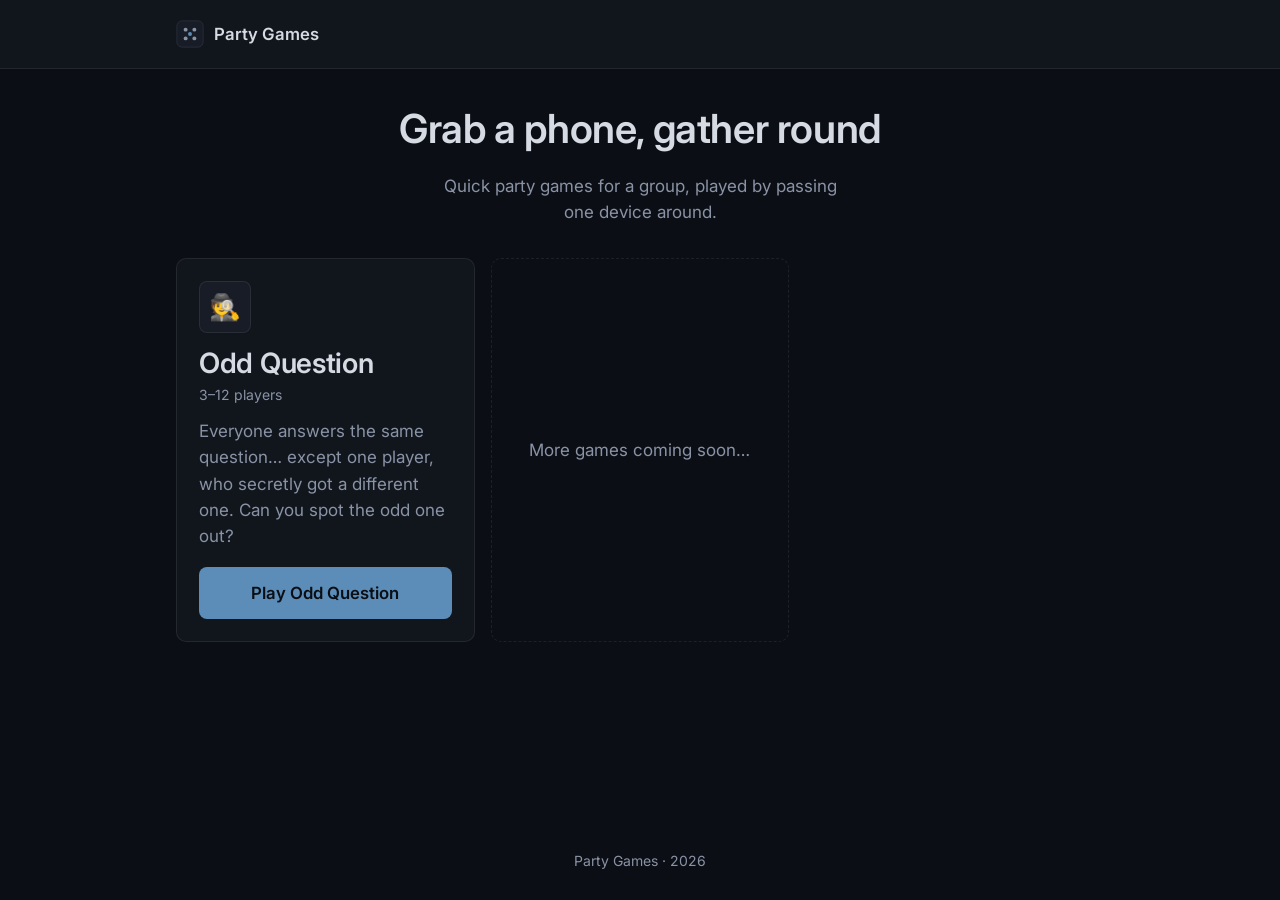
<file: index.html>
<!doctype html>
<html lang="en">
<head>
  <meta charset="utf-8">
  <meta name="viewport" content="width=device-width, initial-scale=1">
  <title>Party Games</title>
  <meta name="description" content="A collection of pass-the-phone party games you can play on one device.">
  <link rel="icon" href="assets/images/logo.svg" type="image/svg+xml">
  <link rel="preconnect" href="https://fonts.googleapis.com">
  <link rel="preconnect" href="https://fonts.gstatic.com" crossorigin>
  <link rel="stylesheet" href="https://fonts.googleapis.com/css2?family=Inter:wght@400;500;600&display=swap">
  <link rel="stylesheet" href="assets/css/main.css">
  <link rel="stylesheet" href="assets/css/home.css">
</head>
<body>
  <header class="site-header">
    <div class="container">
      <a class="brand" href="index.html">
        <img src="assets/images/logo.svg" alt="" width="40" height="40">
        Party Games
      </a>
    </div>
  </header>

  <main>
    <div class="container">
      <section class="hero">
        <h1>Grab a phone, gather round</h1>
        <p>Quick party games for a group, played by passing one device around.</p>
      </section>

      <ul class="game-grid" id="game-grid" aria-label="Games"></ul>
      <noscript><p>These games need JavaScript turned on.</p></noscript>
    </div>
  </main>

  <footer class="site-footer">
    <div class="container">Party Games &middot; <span data-year></span></div>
  </footer>

  <script src="assets/js/games.js"></script>
  <script src="assets/js/main.js"></script>
</body>
</html>
</file>
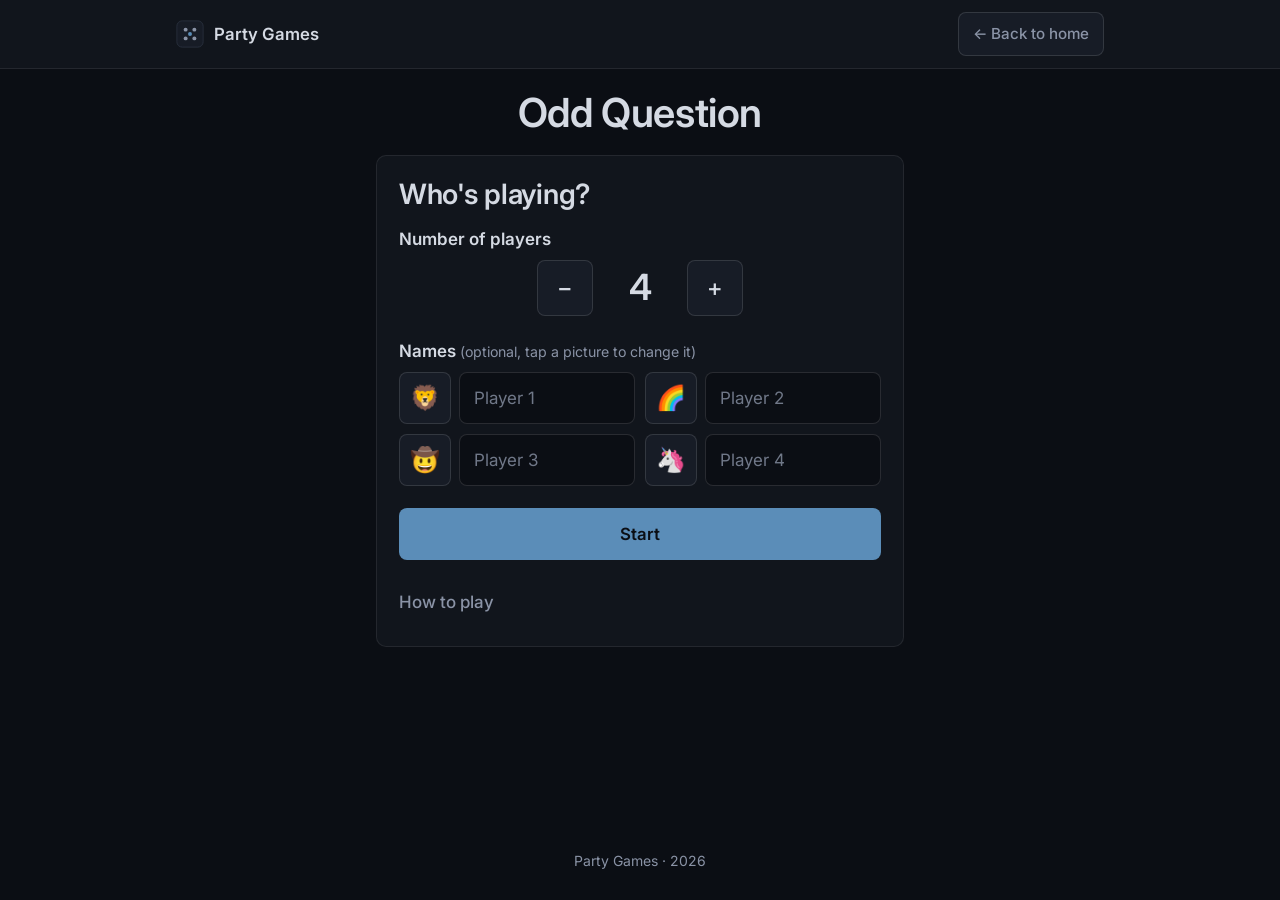
<file: games/odd-question/index.html>
<!doctype html>
<html lang="en">
<head>
  <meta charset="utf-8">
  <meta name="viewport" content="width=device-width, initial-scale=1, interactive-widget=resizes-content">
  <title>Odd Question · Party Games</title>
  <meta name="description" content="Everyone gets the same question except one. Find the odd one out.">
  <link rel="icon" href="../../assets/images/logo.svg" type="image/svg+xml">
  <link rel="preconnect" href="https://fonts.googleapis.com">
  <link rel="preconnect" href="https://fonts.gstatic.com" crossorigin>
  <link rel="stylesheet" href="https://fonts.googleapis.com/css2?family=Inter:wght@400;500;600&display=swap">
  <link rel="stylesheet" href="../../assets/css/main.css">
  <link rel="stylesheet" href="odd-question.css">
</head>
<body>
  <header class="site-header">
    <div class="container">
      <a class="brand" href="../../index.html" aria-label="Party Games home">
        <img src="../../assets/images/logo.svg" alt="" width="40" height="40">
        <span class="brand-text-optional">Party Games</span>
      </a>
      <a class="back-link" href="../../index.html">&larr; Back to home</a>
    </div>
  </header>

  <main>
    <div class="container narrow">
      <h1 class="game-title">Odd Question</h1>

      <!-- 1. Setup -->
      <section class="screen card" id="screen-setup" aria-labelledby="setup-heading">
        <h2 id="setup-heading">Who's playing?</h2>

        <div class="field">
          <span class="label" id="count-label">Number of players</span>
          <div class="stepper" role="group" aria-labelledby="count-label">
            <button type="button" class="btn btn-secondary stepper-btn" id="count-minus" aria-label="Fewer players">&minus;</button>
            <output id="count-value" aria-live="polite">4</output>
            <button type="button" class="btn btn-secondary stepper-btn" id="count-plus" aria-label="More players">+</button>
          </div>
        </div>

        <div class="field">
          <span class="label">Names <small>(optional, tap a picture to change it)</small></span>
          <ol class="name-list" id="name-list"></ol>
        </div>

        <button type="button" class="btn btn-block" id="start-btn">Start</button>

        <details class="how-to">
          <summary>How to play</summary>
          <ol>
            <li>Pass the phone around in any order. Tap your name to secretly read your question.</li>
            <li>One player got a slightly different question. They don't know it!</li>
            <li>Type your answer in secret. Then everyone's answers are shown together, along with the real question.</li>
            <li>Vote out loud on whose answer didn't fit, then reveal the odd one out.</li>
          </ol>
        </details>
      </section>

      <!-- 2a. Pick a player -->
      <section class="screen card center" id="screen-pick" hidden>
        <p class="step" id="pick-step"></p>
        <h2>Who's next?</h2>
        <p class="hint">Grab the phone and tap your name to see your question in private.</p>
        <div class="player-grid" id="pick-grid"></div>
      </section>

      <!-- 2b. Confirm it's the right player -->
      <section class="screen card center" id="screen-pass" hidden>
        <div class="big-emoji" id="pass-avatar" aria-hidden="true"></div>
        <h2>Are you <span class="name-tag" id="pass-name"></span>?</h2>
        <p class="hint">Make sure nobody else can see the screen.</p>
        <div class="actions">
          <button type="button" class="btn btn-block" id="reveal-btn">Show my question</button>
          <button type="button" class="btn btn-secondary btn-block" id="pick-back-btn">Not me, go back</button>
        </div>
      </section>

      <!-- 3. Private question -->
      <section class="screen card center secret" id="screen-question" hidden>
        <p class="step"><span id="question-name"></span>, your question is:</p>
        <p class="question-text" id="question-text"></p>
        <div class="answer-field">
          <label for="answer-input">Your answer</label>
          <input type="text" id="answer-input" maxlength="80" autocomplete="off" enterkeyhint="done">
        </div>
        <button type="button" class="btn btn-block" id="hide-btn">Save answer &amp; hide</button>
        <p class="hint hint-after">Then pass the phone on.</p>
      </section>

      <!-- 4. Question + everyone's answers -->
      <section class="screen card center" id="screen-main" hidden>
        <p class="step">Everyone has answered! The question was:</p>
        <p class="question-text" id="main-question"></p>
        <p>But one of you had a <strong>different</strong> question. Whose answer doesn't fit? Discuss and vote out loud!</p>
        <ul class="answer-list" id="main-answer-list"></ul>
        <button type="button" class="btn btn-block" id="show-odd-btn">Reveal the odd one out</button>
      </section>

      <!-- 5. Reveal -->
      <section class="screen card center" id="screen-reveal" hidden>
        <div class="big-emoji" id="reveal-avatar" aria-hidden="true"></div>
        <h2>The odd one out was <span class="name-tag" id="reveal-odd-name"></span></h2>
        <p class="reveal-answer">They answered: <strong id="reveal-odd-answer"></strong></p>
        <div class="q-compare">
          <div class="q-box q-odd">
            <span class="q-label">Their question</span>
            <p id="reveal-odd-question"></p>
          </div>
          <div class="q-box">
            <span class="q-label">Everyone else</span>
            <p id="reveal-main-question"></p>
          </div>
        </div>
        <p class="hint">Did you guess right?</p>
        <div class="actions">
          <button type="button" class="btn btn-block" id="again-btn">Play again</button>
          <button type="button" class="btn btn-secondary btn-block" id="change-btn">Change players</button>
        </div>
      </section>
    </div>
  </main>

  <footer class="site-footer">
    <div class="container">Party Games &middot; <span data-year></span></div>
  </footer>

  <script src="../../assets/js/main.js"></script>
  <script src="questions.js"></script>
  <script src="odd-question.js"></script>
</body>
</html>
</file>
<file: assets/css/main.css>
/* ==========================================================================
   Shared styles: tokens, layout, typography, components
   All colours live here as variables; other stylesheets only reference them.
   ========================================================================== */

:root {
  color-scheme: dark;

  /* Surfaces, darkest to lightest */
  --bg: #0b0e14;
  --surface: #11151c;
  --surface-2: #171c26;
  --surface-3: #1e2430;

  /* Text */
  --text: #d5dae3;
  --text-muted: #8a93a6;

  /* Accent (the only one) */
  --accent: #5b8db8;
  --accent-hover: #6898c1;
  --accent-ink: #0b0e14;
  --accent-soft: rgba(91, 141, 184, 0.14);

  /* Borders */
  --border: rgba(255, 255, 255, 0.08);
  --border-strong: rgba(255, 255, 255, 0.12);

  /* Status (muted) */
  --danger: #c27474;
  --danger-soft: rgba(194, 116, 116, 0.12);
  --danger-border: rgba(194, 116, 116, 0.35);
  --success: #7fa88a;
  --warning: #c4a467;

  --radius: 10px;
  --radius-sm: 8px;
  --gutter: 16px;
  --maxw: 960px;

  --font: "Inter", system-ui, -apple-system, "Segoe UI", Roboto, sans-serif;
}

*,
*::before,
*::after {
  box-sizing: border-box;
}

html {
  -webkit-text-size-adjust: 100%;
}

body {
  margin: 0;
  min-height: 100vh;
  min-height: 100dvh;
  display: flex;
  flex-direction: column;
  font-family: var(--font);
  font-size: 1.0625rem;
  line-height: 1.55;
  color: var(--text);
  background: var(--bg);
  -webkit-font-smoothing: antialiased;
}

h1,
h2,
h3 {
  font-weight: 600;
  line-height: 1.2;
  letter-spacing: -0.01em;
  margin: 0 0 0.5em;
}

h1 { font-size: clamp(1.75rem, 6vw, 2.5rem); }
h2 { font-size: clamp(1.35rem, 4.5vw, 1.75rem); }
h3 { font-size: 1.15rem; }

p { margin: 0 0 1em; }

a { color: var(--accent); }

img { max-width: 100%; height: auto; }

.container {
  width: 100%;
  max-width: var(--maxw);
  margin: 0 auto;
  padding: 0 var(--gutter);
}

.visually-hidden {
  position: absolute !important;
  width: 1px;
  height: 1px;
  overflow: hidden;
  clip: rect(0 0 0 0);
  white-space: nowrap;
}

/* --- Header / footer ---------------------------------------------------- */

.site-header {
  padding: 12px 0;
  margin-bottom: 8px;
  border-bottom: 1px solid var(--border);
  background: var(--surface);
}

.site-header .container {
  display: flex;
  align-items: center;
  justify-content: space-between;
  gap: 12px;
  flex-wrap: wrap;
}

.brand {
  display: inline-flex;
  align-items: center;
  gap: 10px;
  min-height: 44px;
  font-weight: 600;
  font-size: 1.05rem;
  color: var(--text);
  text-decoration: none;
}

.brand img {
  width: 28px;
  height: 28px;
}

/* On narrow screens, game pages show only the logo so the header fits on one line. */
@media (max-width: 419px) {
  .brand-text-optional { display: none; }
}

.back-link {
  display: inline-flex;
  align-items: center;
  gap: 6px;
  min-height: 44px;
  padding: 8px 14px;
  border: 1px solid var(--border-strong);
  border-radius: var(--radius-sm);
  background: var(--surface-2);
  color: var(--text-muted);
  font-size: 0.95rem;
  font-weight: 500;
  text-decoration: none;
  transition: color 0.15s ease, background-color 0.15s ease;
}

.back-link:hover { color: var(--text); background: var(--surface-3); }

main {
  flex: 1;
  padding-bottom: 32px;
}

.site-footer {
  padding: 20px 0 28px;
  color: var(--text-muted);
  font-size: 0.875rem;
  text-align: center;
}

/* --- Components --------------------------------------------------------- */

.card {
  background: var(--surface);
  border: 1px solid var(--border);
  border-radius: var(--radius);
  padding: 22px;
}

.btn {
  display: inline-flex;
  align-items: center;
  justify-content: center;
  gap: 8px;
  min-height: 52px;
  padding: 12px 22px;
  border: 1px solid transparent;
  border-radius: var(--radius-sm);
  background: var(--accent);
  color: var(--accent-ink);
  font-family: inherit;
  font-size: 1.05rem;
  font-weight: 600;
  text-decoration: none;
  cursor: pointer;
  transition: background-color 0.15s ease, color 0.15s ease, border-color 0.15s ease;
  -webkit-tap-highlight-color: transparent;
}

.btn:hover { background: var(--accent-hover); }
.btn:active { transform: translateY(1px); }
.btn:disabled { opacity: 0.4; cursor: not-allowed; transform: none; }

.btn-block { width: 100%; }

.btn-secondary {
  background: var(--surface-2);
  border-color: var(--border-strong);
  color: var(--text);
}

.btn-secondary:hover { background: var(--surface-3); }

:focus-visible {
  outline: 2px solid var(--accent);
  outline-offset: 2px;
}

input[type="text"],
input[type="number"],
select,
textarea {
  width: 100%;
  min-height: 52px;
  padding: 10px 14px;
  border: 1px solid var(--border-strong);
  border-radius: var(--radius-sm);
  background: var(--bg);
  color: var(--text);
  font: inherit;
  font-size: 1.0625rem;
  transition: border-color 0.15s ease;
}

input::placeholder { color: var(--text-muted); opacity: 0.8; }

input[type="text"]:focus,
textarea:focus {
  outline: none;
  border-color: var(--accent);
}

label { font-weight: 500; }

@media (prefers-reduced-motion: reduce) {
  *, *::before, *::after { animation: none !important; transition: none !important; }
}
</file>
<file: assets/css/home.css>
/* Home page only */

.hero {
  padding: 28px 0 32px;
  text-align: center;
}

.hero p {
  max-width: 36ch;
  margin: 0 auto;
  color: var(--text-muted);
}

.game-grid {
  display: grid;
  grid-template-columns: 1fr;
  gap: 16px;
  margin: 0;
  padding: 0;
  list-style: none;
}

@media (min-width: 600px) {
  .game-grid { grid-template-columns: repeat(2, 1fr); }
}

@media (min-width: 900px) {
  .game-grid { grid-template-columns: repeat(3, 1fr); }
}

.game-card {
  display: flex;
  flex-direction: column;
  height: 100%;
  transition: border-color 0.15s ease;
}

.game-card:hover { border-color: var(--border-strong); }

.game-card .emoji {
  display: grid;
  place-items: center;
  width: 52px;
  height: 52px;
  margin-bottom: 14px;
  border: 1px solid var(--border);
  border-radius: var(--radius-sm);
  background: var(--surface-2);
  font-size: 1.6rem;
  line-height: 1;
}

.game-card h2 { margin-bottom: 4px; }

.game-card .meta {
  margin: 0 0 12px;
  font-size: 0.875rem;
  color: var(--text-muted);
}

.game-card p { flex: 1; color: var(--text-muted); }

.game-card .btn { align-self: stretch; }

.coming-soon {
  min-height: 120px;
  border-style: dashed;
  background: transparent;
  text-align: center;
  color: var(--text-muted);
  display: flex;
  align-items: center;
  justify-content: center;
}
</file>
<file: games/odd-question/odd-question.css>
/* Odd Question: game-specific styles */

.narrow { max-width: 560px; }

.game-title {
  margin: 12px 0 18px;
  text-align: center;
}

.screen { animation: fade-in 0.2s ease-out; }
.screen[hidden] { display: none; }
.center { text-align: center; }

@keyframes fade-in {
  from { opacity: 0; transform: translateY(4px); }
  to { opacity: 1; transform: none; }
}

.field {
  margin: 0 0 22px;
  padding: 0;
  border: 0;
}

.label {
  display: block;
  margin-bottom: 8px;
  font-weight: 600;
}

.label small { font-weight: 400; color: var(--text-muted); }

/* Player count stepper */
.stepper {
  display: flex;
  align-items: center;
  justify-content: center;
  gap: 18px;
}

.stepper-btn {
  width: 56px;
  min-height: 56px;
  padding: 0;
  font-size: 1.5rem;
  font-weight: 500;
}

#count-value {
  min-width: 2.5ch;
  font-size: 2.25rem;
  font-weight: 600;
  font-variant-numeric: tabular-nums;
  text-align: center;
}

/* Name inputs */
.name-list {
  display: grid;
  gap: 10px;
  margin: 0;
  padding: 0;
  list-style: none;
}

@media (min-width: 520px) {
  .name-list { grid-template-columns: 1fr 1fr; }
}

.name-list li {
  display: flex;
  align-items: center;
  gap: 8px;
}

.name-list .avatar {
  flex: none;
  width: 52px;
  height: 52px;
  padding: 0;
  border: 1px solid var(--border-strong);
  border-radius: var(--radius-sm);
  background: var(--surface-2);
  display: grid;
  place-items: center;
  font-size: 1.5rem;
  line-height: 1;
  cursor: pointer;
  transition: background-color 0.15s ease;
  -webkit-tap-highlight-color: transparent;
}

.name-list .avatar:hover { background: var(--surface-3); }

.name-list .avatar.spin { animation: avatar-swap 0.2s ease-out; }

@keyframes avatar-swap {
  from { opacity: 0; transform: scale(0.85); }
  to { opacity: 1; transform: none; }
}

.how-to {
  margin-top: 20px;
  color: var(--text-muted);
}

.how-to summary {
  min-height: 44px;
  display: flex;
  align-items: center;
  font-weight: 500;
  cursor: pointer;
}

/* Pass / question screens */
.step {
  font-size: 0.8rem;
  font-weight: 600;
  color: var(--text-muted);
  text-transform: uppercase;
  letter-spacing: 0.06em;
}

.big-emoji {
  font-size: 3.25rem;
  line-height: 1.1;
  margin-bottom: 10px;
}

.name-tag {
  display: inline-block;
  padding: 0 10px;
  border: 1px solid var(--border-strong);
  border-radius: var(--radius-sm);
  background: var(--surface-3);
  word-break: break-word;
}

.hint { color: var(--text-muted); }

.secret {
  background: var(--surface-2);
  border-color: var(--border-strong);
  border-top: 2px solid var(--accent);
}

.question-text {
  font-size: clamp(1.35rem, 5.5vw, 1.75rem);
  font-weight: 600;
  line-height: 1.3;
  margin: 10px 0 22px;
}

.answer-field {
  text-align: left;
  margin-bottom: 14px;
}

.answer-field label { display: block; margin-bottom: 6px; color: var(--text-muted); }

.hint-after { margin: 12px 0 0; }

/* While answering, hide the header, title and footer so the question, the
   input and the button all fit above the on-screen keyboard. */
body[data-screen="screen-question"] .site-header,
body[data-screen="screen-question"] .game-title,
body[data-screen="screen-question"] .site-footer {
  display: none;
}

body[data-screen="screen-question"] main { padding-top: 12px; }

@media (max-height: 640px) {
  .secret { padding: 16px; }
  .secret .step { margin-bottom: 4px; }
  .secret .question-text { font-size: clamp(1.15rem, 5vw, 1.4rem); margin: 4px 0 12px; }
  .answer-field { margin-bottom: 10px; }
  .answer-field label { margin-bottom: 4px; font-size: 0.95rem; }
  .secret .btn { min-height: 48px; }
  .hint-after { display: none; }
}

/* Answer lists */
.answer-list {
  margin: 0 0 22px;
  padding: 0;
  list-style: none;
  border: 1px solid var(--border);
  border-radius: var(--radius-sm);
  background: var(--bg);
  text-align: left;
  overflow: hidden;
}

.answer-list li {
  display: flex;
  justify-content: space-between;
  align-items: center;
  gap: 12px;
  padding: 12px 14px;
}

.answer-list li + li { border-top: 1px solid var(--border); }

.answer-list .who { color: var(--text-muted); }
.answer-list .what { font-weight: 600; text-align: right; word-break: break-word; }

/* Player buttons (picking who's next) */
.player-grid {
  display: grid;
  grid-template-columns: 1fr 1fr;
  gap: 10px;
}

.player-grid .btn {
  min-height: 64px;
  padding: 10px;
  word-break: break-word;
}

.player-grid .btn.is-done,
.player-grid .btn.is-done:disabled {
  background: transparent;
  border-color: var(--border);
  color: var(--text-muted);
  opacity: 1;
  text-decoration: line-through;
}

/* Reveal */
.reveal-answer { color: var(--text-muted); }
.reveal-answer strong { color: var(--text); font-weight: 600; }

.q-compare {
  display: grid;
  gap: 10px;
  margin: 0 0 22px;
  text-align: left;
}

@media (min-width: 520px) {
  .q-compare { grid-template-columns: 1fr 1fr; }
}

.q-box {
  padding: 14px 16px;
  border: 1px solid var(--border);
  border-radius: var(--radius-sm);
  background: var(--surface-2);
}

.q-box p { margin: 4px 0 0; font-weight: 500; }

.q-odd {
  background: var(--danger-soft);
  border-color: var(--danger-border);
}

.q-odd .q-label { color: var(--danger); }

.q-label {
  font-size: 0.75rem;
  font-weight: 600;
  text-transform: uppercase;
  letter-spacing: 0.06em;
  color: var(--text-muted);
}

.actions { display: grid; gap: 10px; }
</file>
